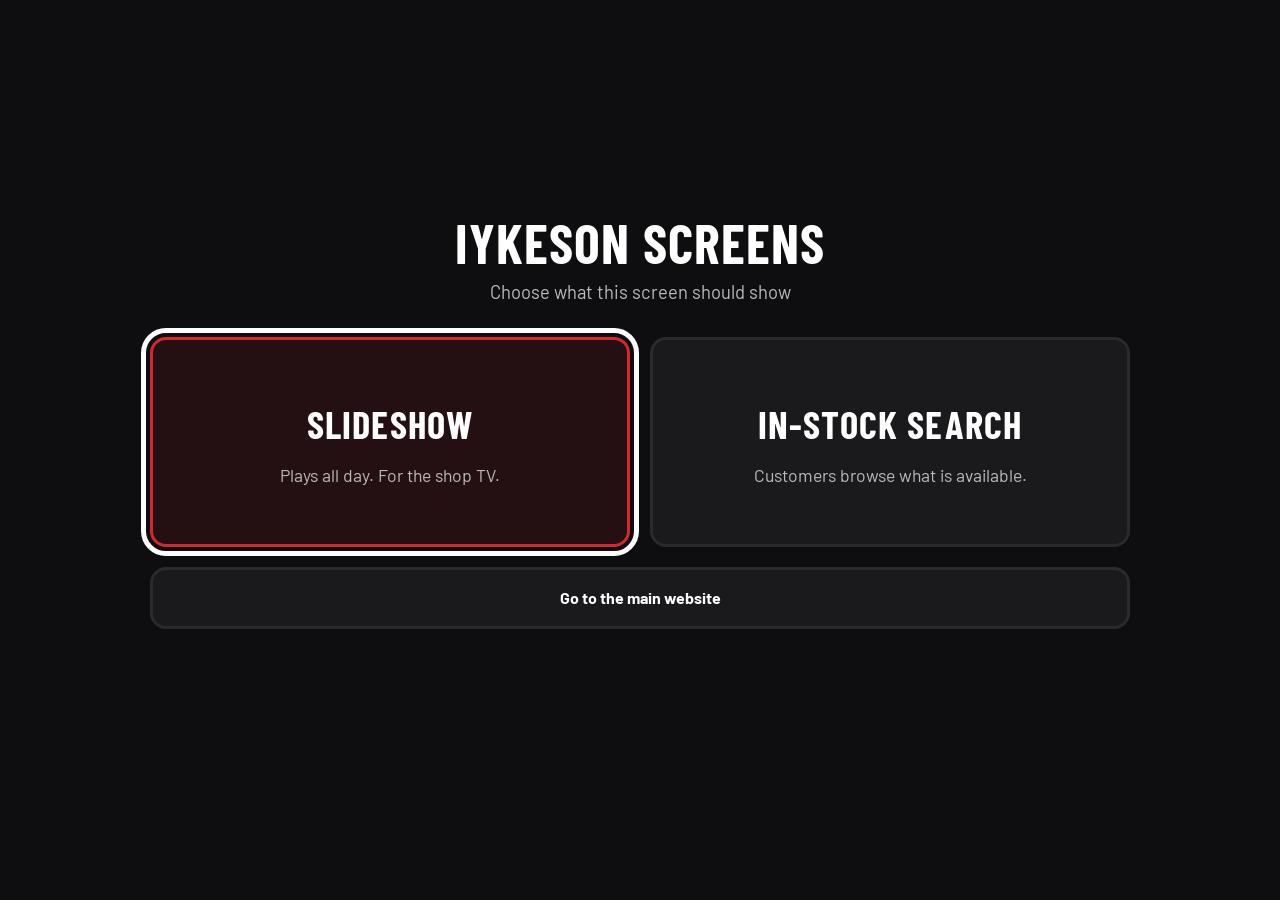
<file: screen.html>
<!DOCTYPE html>
<html lang="en">
<head>
<meta charset="utf-8">
<meta name="viewport" content="width=device-width,initial-scale=1">
<title>Shop Screens | Iykeson</title>
<meta name="robots" content="noindex">
<link href="https://fonts.googleapis.com/css2?family=Barlow+Condensed:wght@600;700&family=Barlow:wght@400;500;600;700;800&display=swap" rel="stylesheet">
<link rel="stylesheet" href="style.css">
</head>
<body class="screen">
<main>
  <h1 id="name">Shop screens</h1>
  <p class="sub">Choose what this screen should show</p>
  <div class="choices">
    <a class="choice" id="c-tv" href="tv.html" data-mode="tv"><b>Slideshow</b><span>Plays all day. For the shop TV.</span></a>
    <a class="choice" id="c-store" href="store.html" data-mode="store"><b>In-stock search</b><span>Customers browse what is available.</span></a>
    <a class="choice small" href="index.html">Go to the main website</a>
  </div>
  <p id="auto"></p>
</main>
<script src="config.js"></script>
<script>
(function () {
  var KEY = "iykeson_screen_mode", C = window.IYKESON_CONFIG || {};
  document.getElementById("name").textContent = (C.SHORT_NAME || "Shop") + " screens";
  var choose = new URLSearchParams(location.search).get("choose");
  var saved = null; try { saved = localStorage.getItem(KEY); } catch (e) {}
  var links = [].slice.call(document.querySelectorAll(".choice"));
  links.forEach(function (a) {
    a.addEventListener("click", function () { var m = a.getAttribute("data-mode"); if (m) try { localStorage.setItem(KEY, m); } catch (e) {} });
  });
  var first = (saved === "store" ? document.getElementById("c-store") : document.getElementById("c-tv"));
  first.focus();
  // Arrow keys on a TV remote move between the buttons
  document.addEventListener("keydown", function (e) {
    var i = links.indexOf(document.activeElement);
    if (e.key === "ArrowRight" || e.key === "ArrowDown") { links[(i + 1) % links.length].focus(); e.preventDefault(); }
    if (e.key === "ArrowLeft" || e.key === "ArrowUp") { links[(i - 1 + links.length) % links.length].focus(); e.preventDefault(); }
  });
  // After a power cut or restart, carry on with the last screen automatically
  if (!choose && (saved === "tv" || saved === "store")) {
    var n = 8, target = saved === "tv" ? "tv.html" : "store.html", label = saved === "tv" ? "the slideshow" : "in-stock search", box = document.getElementById("auto");
    var t = setInterval(function () {
      n--; if (n <= 0) { clearInterval(t); location.href = target; return; }
      box.textContent = "Starting " + label + " in " + n + "… press any button to choose";
    }, 1000);
    box.textContent = "Starting " + label + " in " + n + "… press any button to choose";
    ["keydown", "click", "touchstart", "mousemove"].forEach(function (ev) {
      document.addEventListener(ev, function () { clearInterval(t); box.textContent = ""; }, { once: true });
    });
  }
})();
</script>
</body></html>
</file>
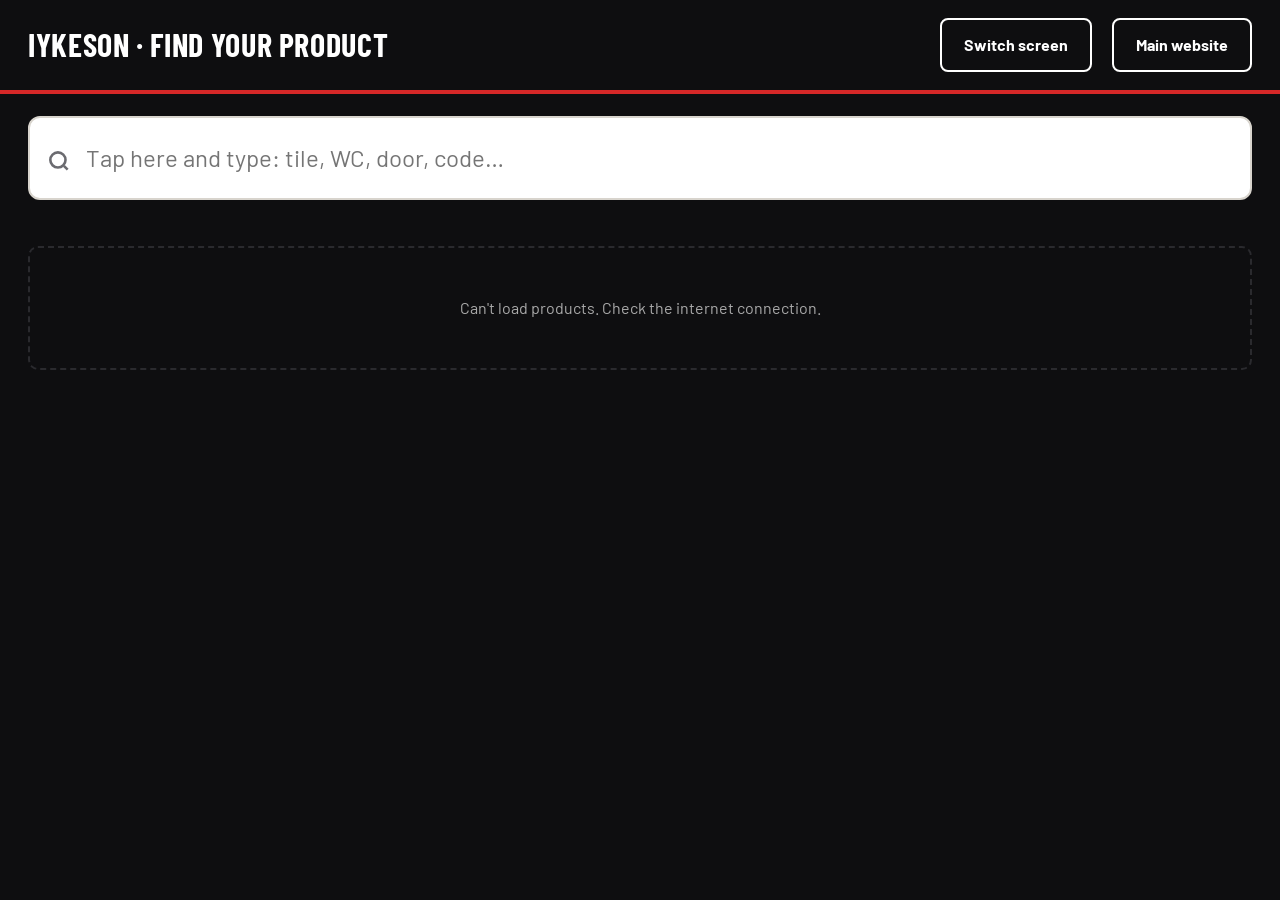
<file: store.html>
<!DOCTYPE html>
<html lang="en">
<head>
<meta charset="utf-8">
<meta name="viewport" content="width=device-width,initial-scale=1">
<title>Store Display | Iykeson Bathroom Affairs &amp; Tiles Depot</title>
<meta name="theme-color" content="#0e0e10">
<link href="https://fonts.googleapis.com/css2?family=Barlow+Condensed:wght@600;700&family=Barlow:wght@400;500;600;700;800&display=swap" rel="stylesheet">
<link rel="stylesheet" href="style.css">
</head>
<body class="store">
<div class="top"><h1 id="title">Find your product</h1><a class="btn btn-ghost home" href="index.html">Main website</a></div>
<div class="body">
  <label class="search"><span class="visually-hidden">Search</span>
    <svg viewBox="0 0 24 24" fill="none" stroke="currentColor" stroke-width="2.4"><circle cx="11" cy="11" r="7"/><path d="m20 20-3.5-3.5"/></svg>
    <input id="q" type="search" placeholder="Tap here and type: tile, WC, door, code…" autocomplete="off"></label>
  <div class="chips" id="chips"></div>
  <div class="count" id="count"></div>
  <div class="grid" id="grid"></div>
</div>
<script src="config.js"></script><script src="common.js"></script><script src="cards.js"></script><script src="store.js"></script>
</body></html>
</file>
<file: style.css>
/* ===== Iykeson catalog: black, red & white showroom look ===== */
:root{
  --ink:#0e0e10; --ink2:#1a1a1d; --line:#2a2a2e;
  --red:#d62828; --red-dark:#a81c1c;
  --paper:#ffffff; --mist:#f4f2ef; --stone:#6b6b70;
  --wa:#1fa855; --wa-dark:#168a45;
  --radius:10px;
  --head:"Barlow Condensed","Arial Narrow",Impact,sans-serif;
  --body:"Barlow",system-ui,-apple-system,"Segoe UI",Roboto,sans-serif;
}
*{box-sizing:border-box;margin:0;padding:0}
html{scroll-behavior:smooth}
body{font-family:var(--body);color:var(--ink);background:var(--paper);line-height:1.5;-webkit-font-smoothing:antialiased}
img,video{max-width:100%;display:block}
a{color:inherit;text-decoration:none}
button{font:inherit;cursor:pointer}
.wrap{width:min(1180px,100% - 32px);margin-inline:auto}
h1,h2,h3{font-family:var(--head);text-transform:uppercase;letter-spacing:.02em;line-height:1.05}
.visually-hidden{position:absolute;width:1px;height:1px;overflow:hidden;clip:rect(0 0 0 0)}

/* Header */
.site-header{position:sticky;top:0;z-index:50;background:var(--ink);color:#fff;border-bottom:3px solid var(--red)}
.bar{display:flex;align-items:center;gap:16px;min-height:62px}
.brand{display:flex;align-items:center;gap:10px;font-family:var(--head);font-size:1.35rem;text-transform:uppercase;letter-spacing:.04em;font-weight:700;line-height:1}
.brand img{height:40px;width:auto}
.brand small{display:block;font-size:.62rem;letter-spacing:.2em;color:#bbb;font-weight:500;margin-top:3px}
.brand .mark{width:38px;height:38px;background:var(--red);display:grid;place-items:center;font-size:1.3rem;border-radius:6px}
.nav{margin-left:auto;display:flex;gap:4px;align-items:center}
.nav a{padding:10px 12px;font-weight:600;font-size:.95rem;border-radius:6px;color:#e9e9e9}
.nav a:hover{color:#fff;background:var(--ink2)}
.nav .btn-wa{margin-left:6px}
.menu-btn{display:none;margin-left:auto;background:none;border:1px solid var(--line);color:#fff;padding:8px 12px;border-radius:6px;font-weight:600}
@media(max-width:760px){
  .menu-btn{display:block}
  .nav{display:none;position:absolute;top:100%;left:0;right:0;flex-direction:column;align-items:stretch;background:var(--ink);padding:10px 16px 16px;border-bottom:3px solid var(--red)}
  .nav.open{display:flex}
  .nav a{padding:14px 8px;border-bottom:1px solid var(--line)}
}

/* Buttons */
.btn{display:inline-flex;align-items:center;justify-content:center;gap:9px;padding:13px 22px;border-radius:8px;border:2px solid transparent;font-weight:700;font-size:1rem;transition:.15s}
.btn-red{background:var(--red);color:#fff}.btn-red:hover{background:var(--red-dark)}
.btn-ghost{border-color:#fff;color:#fff}.btn-ghost:hover{background:#fff;color:var(--ink)}
.btn-line{border-color:var(--ink);color:var(--ink)}.btn-line:hover{background:var(--ink);color:#fff}
.btn-wa{background:var(--wa);color:#fff}.btn-wa:hover{background:var(--wa-dark)}
.btn-sm{padding:9px 14px;font-size:.9rem}

/* Hero */
.hero{position:relative;background:var(--ink) center/cover no-repeat;color:#fff;overflow:hidden}
.hero::before{content:"";position:absolute;inset:0;background:linear-gradient(100deg,rgba(14,14,16,.92) 20%,rgba(14,14,16,.45))}
.hero::after{content:"";position:absolute;left:0;bottom:0;width:38%;height:6px;background:var(--red)}
.hero .wrap{position:relative;padding:clamp(56px,10vw,120px) 0 clamp(64px,10vw,120px)}
.eyebrow{color:#ff6b6b;font-weight:700;letter-spacing:.22em;font-size:.8rem;text-transform:uppercase;margin-bottom:14px}
.hero h1{font-size:clamp(2.4rem,7vw,4.8rem);max-width:15ch}
.hero p{max-width:46ch;color:#d9d9db;font-size:1.1rem;margin:18px 0 28px}
.hero .actions{display:flex;flex-wrap:wrap;gap:12px}

/* Trust strip */
.strip{background:var(--mist);border-bottom:1px solid #e6e2dc}
.strip ul{display:grid;grid-template-columns:repeat(auto-fit,minmax(200px,1fr));gap:8px 24px;list-style:none;padding:16px 0;font-weight:600;font-size:.95rem}
.strip li::before{content:"✓";color:var(--red);font-weight:800;margin-right:8px}

/* Sections */
section.block{padding:clamp(40px,6vw,72px) 0}
.sec-head{display:flex;align-items:end;justify-content:space-between;gap:16px;margin-bottom:26px;flex-wrap:wrap}
.sec-head h2{font-size:clamp(1.8rem,4vw,2.6rem)}
.sec-head h2::after{content:"";display:block;width:56px;height:4px;background:var(--red);margin-top:10px}
.sec-head p{color:var(--stone)}

/* Category tiles */
.cats{display:grid;grid-template-columns:repeat(auto-fill,minmax(210px,1fr));gap:16px}
.cat{position:relative;aspect-ratio:4/3;border-radius:var(--radius);overflow:hidden;background:var(--ink) center/cover;display:flex;align-items:flex-end;color:#fff;text-align:left;border:0;width:100%}
.cat::before{content:"";position:absolute;inset:0;background:linear-gradient(to top,rgba(14,14,16,.9),rgba(14,14,16,.1) 70%)}
.cat span{position:relative;padding:16px;display:block}
.cat b{display:block;font-family:var(--head);font-size:1.5rem;text-transform:uppercase;letter-spacing:.03em}
.cat small{color:#ddd}
.cat:hover{outline:3px solid var(--red)}

/* Toolbar */
.toolbar{display:flex;gap:12px;flex-wrap:wrap;margin-bottom:16px}
.search{flex:1 1 280px;position:relative}
.search input{width:100%;padding:14px 16px 14px 44px;border:2px solid #d8d4cd;border-radius:8px;font:inherit;font-size:1rem;background:#fff}
.search input:focus{outline:none;border-color:var(--ink)}
.search svg{position:absolute;left:14px;top:50%;transform:translateY(-50%);color:var(--stone)}
select{padding:14px 12px;border:2px solid #d8d4cd;border-radius:8px;font:inherit;background:#fff}
.chips{display:flex;gap:8px;overflow-x:auto;padding-bottom:6px;margin-bottom:22px;scrollbar-width:thin}
.chip{white-space:nowrap;padding:9px 16px;border-radius:99px;border:2px solid #d8d4cd;background:#fff;font-weight:600;font-size:.92rem}
.chip:hover{border-color:var(--ink)}
.chip.on{background:var(--ink);border-color:var(--ink);color:#fff}
.count{color:var(--stone);margin-bottom:14px;font-size:.95rem}

/* Product cards */
.grid{display:grid;grid-template-columns:repeat(auto-fill,minmax(250px,1fr));gap:20px}
@media(max-width:560px){.grid{grid-template-columns:repeat(2,1fr);gap:12px}}
.card{display:flex;flex-direction:column;background:#fff;border:1px solid #e6e2dc;border-radius:var(--radius);overflow:hidden;transition:.18s}
.card:hover{box-shadow:0 10px 28px rgba(0,0,0,.12);transform:translateY(-3px);border-color:var(--ink)}
.card .ph{position:relative;aspect-ratio:1/1;background:var(--mist)}
.card .ph img{width:100%;height:100%;object-fit:cover}
.noimg{width:100%;height:100%;display:grid;place-items:center;color:#aaa;font-size:.9rem;background:repeating-linear-gradient(45deg,#f1eee9,#f1eee9 10px,#ebe7e1 10px,#ebe7e1 20px)}
.badge{position:absolute;top:10px;left:10px;background:var(--red);color:#fff;font-size:.72rem;font-weight:800;letter-spacing:.1em;padding:4px 9px;border-radius:4px;text-transform:uppercase}
.badge.dark{background:var(--ink)}
.badge.vid{left:auto;right:10px;background:rgba(14,14,16,.85)}
.card .info{padding:14px 14px 16px;display:flex;flex-direction:column;gap:4px;flex:1}
.card .cat-label{font-size:.72rem;letter-spacing:.14em;color:var(--red);font-weight:700;text-transform:uppercase}
.card h3{font-size:1.2rem;text-transform:none;letter-spacing:0;font-family:var(--body);font-weight:700;line-height:1.25}
.card .code{font-size:.8rem;color:var(--stone)}
.card .price{margin-top:auto;padding-top:8px;font-weight:800;font-size:1.1rem}
.card .price.ask{font-weight:600;color:var(--stone);font-size:.95rem}
.empty{padding:48px 16px;text-align:center;color:var(--stone);border:2px dashed #d8d4cd;border-radius:var(--radius)}
.skeleton{background:linear-gradient(90deg,#eee,#f7f7f7,#eee);background-size:200% 100%;animation:sk 1.2s infinite;border-radius:var(--radius);aspect-ratio:3/4}
@keyframes sk{to{background-position:-200% 0}}

/* About / contact */
.dark-block{background:var(--ink);color:#fff}
.two{display:grid;grid-template-columns:1fr 1fr;gap:36px}
@media(max-width:760px){.two{grid-template-columns:1fr}}
.dark-block p,.dark-block li{color:#cfcfd2}
.dark-block ul{list-style:none;display:grid;gap:10px}
.dark-block strong{color:#fff}

footer{background:#08080a;color:#aaa;padding:30px 0;font-size:.9rem}
footer .wrap{display:flex;gap:16px 28px;flex-wrap:wrap;justify-content:space-between}
footer a{color:#ddd}footer a:hover{color:#fff;text-decoration:underline}
.float-wa{position:fixed;right:16px;bottom:16px;z-index:60;width:58px;height:58px;border-radius:50%;background:var(--wa);color:#fff;display:grid;place-items:center;box-shadow:0 6px 20px rgba(0,0,0,.35)}
.float-wa svg{width:30px;height:30px}

/* Product page */
.crumbs{padding:18px 0;font-size:.9rem;color:var(--stone)}
.crumbs a{text-decoration:underline}
.pdp{display:grid;grid-template-columns:1.15fr 1fr;gap:40px;padding-bottom:48px}
@media(max-width:860px){.pdp{grid-template-columns:1fr;gap:22px}}
.stage{position:relative;aspect-ratio:1/1;background:var(--mist);border-radius:var(--radius);overflow:hidden;cursor:zoom-in}
.stage img,.stage video,.stage iframe{width:100%;height:100%;object-fit:contain;background:#fff;border:0}
.stage.is-video{cursor:default;background:#000}
.stage.is-video video{object-fit:contain;background:#000}
.thumbs{display:flex;gap:10px;margin-top:12px;overflow-x:auto;padding-bottom:6px}
.thumb{flex:0 0 76px;height:76px;border-radius:8px;overflow:hidden;border:3px solid transparent;background:var(--mist);padding:0;position:relative}
.thumb img{width:100%;height:100%;object-fit:cover}
.thumb.on{border-color:var(--red)}
.thumb .play{position:absolute;inset:0;display:grid;place-items:center;background:rgba(0,0,0,.45);color:#fff;font-size:1.4rem}
.pdp h1{font-size:clamp(2rem,5vw,3rem);text-transform:none;font-family:var(--body);font-weight:800;letter-spacing:-.01em;line-height:1.1;margin:6px 0 10px}
.pdp .cat-label{color:var(--red);font-weight:700;letter-spacing:.16em;font-size:.8rem;text-transform:uppercase}
.pdp .big-price{font-size:2rem;font-weight:800;margin:6px 0 4px}
.pdp .big-price.ask{font-size:1.15rem;font-weight:600;color:var(--stone)}
.pill{display:inline-block;font-size:.8rem;font-weight:700;padding:5px 12px;border-radius:99px;background:#e8f6ee;color:#14753c}
.pill.out{background:#fdeaea;color:var(--red-dark)}
.pdp .desc{margin:18px 0;color:#333;white-space:pre-line}
table.specs{width:100%;border-collapse:collapse;margin:14px 0 22px}
table.specs th,table.specs td{text-align:left;padding:11px 0;border-bottom:1px solid #e6e2dc;font-size:.97rem}
table.specs th{color:var(--stone);font-weight:600;width:40%}
.cta{display:grid;gap:10px}
.cta .btn{padding:16px 22px;font-size:1.1rem}
.note{font-size:.85rem;color:var(--stone);text-align:center}
.lightbox{position:fixed;inset:0;background:rgba(0,0,0,.94);z-index:100;display:none;place-items:center;padding:20px;cursor:zoom-out}
.lightbox.open{display:grid}
.lightbox img{max-height:92vh;max-width:96vw;object-fit:contain}
.sticky-cta{display:none}
@media(max-width:860px){
  .sticky-cta{display:block;position:fixed;left:0;right:0;bottom:0;z-index:55;padding:10px 16px;background:#fff;border-top:1px solid #ddd;box-shadow:0 -6px 18px rgba(0,0,0,.1)}
  .sticky-cta .btn{width:100%}
  body.pdp-page{padding-bottom:78px}
  body.pdp-page .float-wa{display:none}
}

/* ===== In-store touch mode ===== */
body.store{background:var(--ink);color:#fff;min-height:100vh;user-select:none}
.store .top{display:flex;align-items:center;gap:20px;padding:18px 28px;border-bottom:4px solid var(--red)}
.store .top h1{font-size:2rem}
.store .top .home{margin-left:auto}
.store .search input{padding:22px 22px 22px 56px;font-size:1.5rem;border-radius:12px;background:#fff}
.store .search svg{left:18px;width:26px;height:26px}
.store .body{padding:22px 28px 60px}
.store .chips{margin:18px 0 22px}
.store .chip{padding:16px 26px;font-size:1.2rem;background:var(--ink2);color:#fff;border-color:var(--line)}
.store .chip.on{background:var(--red);border-color:var(--red)}
.store .grid{grid-template-columns:repeat(auto-fill,minmax(230px,1fr));gap:18px}
.store .card{background:var(--ink2);border-color:var(--line);color:#fff}
.store .card h3{font-size:1.25rem}
.store .card .code{color:#aaa}
.store .count{color:#aaa}
.store .empty{color:#aaa;border-color:var(--line)}
.kb{display:none}

/* ===== TV mode ===== */
body.tv{background:#000;color:#fff;overflow:hidden;height:100vh;cursor:none}
.tv .slide{position:absolute;inset:0;display:grid;grid-template-columns:1.35fr 1fr;opacity:0;transition:opacity 1s ease}
.tv .slide.on{opacity:1}
.tv .media{position:relative;background:#000;overflow:hidden}
.tv .media img,.tv .media video{position:absolute;inset:0;width:100%;height:100%;object-fit:contain;background:#0a0a0a}
.tv .media .bg{filter:blur(40px) brightness(.45);transform:scale(1.2);object-fit:cover}
.tv .text{display:flex;flex-direction:column;justify-content:center;padding:5vw 4vw;background:linear-gradient(135deg,#111,#1c0a0a)}
.tv .text .kicker{color:#ff6b6b;letter-spacing:.3em;font-weight:700;text-transform:uppercase;font-size:1.3vw}
.tv .text h2{font-size:5vw;margin:1.2vw 0}
.tv .text .meta{font-size:1.6vw;color:#ccc}
.tv .text .price{font-family:var(--head);font-size:6vw;margin-top:2vw;color:#fff}
.tv .text .price.ask{font-size:2.4vw;color:#ccc;font-family:var(--body)}
.tv .text .cta-line{margin-top:3vw;font-size:1.5vw;color:#ddd;border-left:6px solid var(--red);padding-left:1.4vw}
.tv .brandbar{position:absolute;left:0;right:0;top:0;z-index:5;padding:1.4vw 2vw;display:flex;gap:1vw;align-items:center;font-family:var(--head);font-size:1.8vw;letter-spacing:.06em;text-transform:uppercase;background:linear-gradient(to bottom,rgba(0,0,0,.75),transparent)}
.tv .brandbar img{height:3vw}
.tv .progress{position:absolute;left:0;bottom:0;height:.6vw;background:var(--red);width:0;z-index:6}
.tv .hint{position:absolute;right:1vw;bottom:1vw;z-index:7;font-size:.9vw;color:#888}
@media(max-width:900px){.tv .slide{grid-template-columns:1fr;grid-template-rows:1.2fr 1fr}.tv .text h2{font-size:9vw}.tv .text .meta,.tv .text .cta-line,.tv .text .kicker{font-size:3.4vw}.tv .text .price{font-size:10vw}.tv .brandbar{font-size:4vw}.tv .brandbar img{height:7vw}}

.shop-photo{margin-top:22px;max-width:380px;border-radius:var(--radius);overflow:hidden;border:2px solid var(--line)}
.shop-photo img{width:100%;aspect-ratio:4/3;object-fit:cover}
.shop-photo figcaption{padding:8px 12px;font-size:.85rem;color:#bbb;background:var(--ink2)}

/* ===== TV remote friendly focus + staff launcher + TV menu button ===== */
.store a:focus-visible,.store button:focus-visible,.store input:focus-visible,.screen a:focus-visible{outline:5px solid #fff;outline-offset:4px}
.chip.toggle{border-style:dashed}.chip.toggle.on{border-style:solid}
#tvmenu{position:fixed;top:14px;right:14px;z-index:30;background:var(--red);color:#fff;font-weight:700;padding:12px 20px;border-radius:8px;opacity:0;pointer-events:none;transition:opacity .25s;font-size:clamp(14px,1.6vw,26px)}
#tvmenu.show{opacity:1;pointer-events:auto;cursor:pointer}
body.screen{background:var(--ink);color:#fff;min-height:100vh;display:grid;place-items:center;padding:24px}
.screen main{width:min(980px,100%);text-align:center}
.screen h1{font-size:clamp(2rem,5vw,3.4rem);margin-bottom:8px}
.screen .sub{color:#bbb;margin-bottom:30px;font-size:1.15rem}
.choices{display:grid;grid-template-columns:1fr 1fr;gap:20px}
@media(max-width:640px){.choices{grid-template-columns:1fr}}
.choice{display:flex;flex-direction:column;gap:8px;align-items:center;justify-content:center;min-height:210px;padding:24px;border-radius:16px;background:var(--ink2);border:3px solid var(--line)}
.choice b{font-family:var(--head);font-size:2.4rem;text-transform:uppercase;letter-spacing:.03em}
.choice span{color:#bbb;font-size:1.1rem}
.choice:hover,.choice:focus{border-color:var(--red);background:#241012}
.choice.small{grid-column:1/-1;min-height:0;padding:16px;font-weight:700}
#auto{margin-top:26px;color:#ff8a8a;font-size:1.2rem;min-height:1.6em}
</file>
